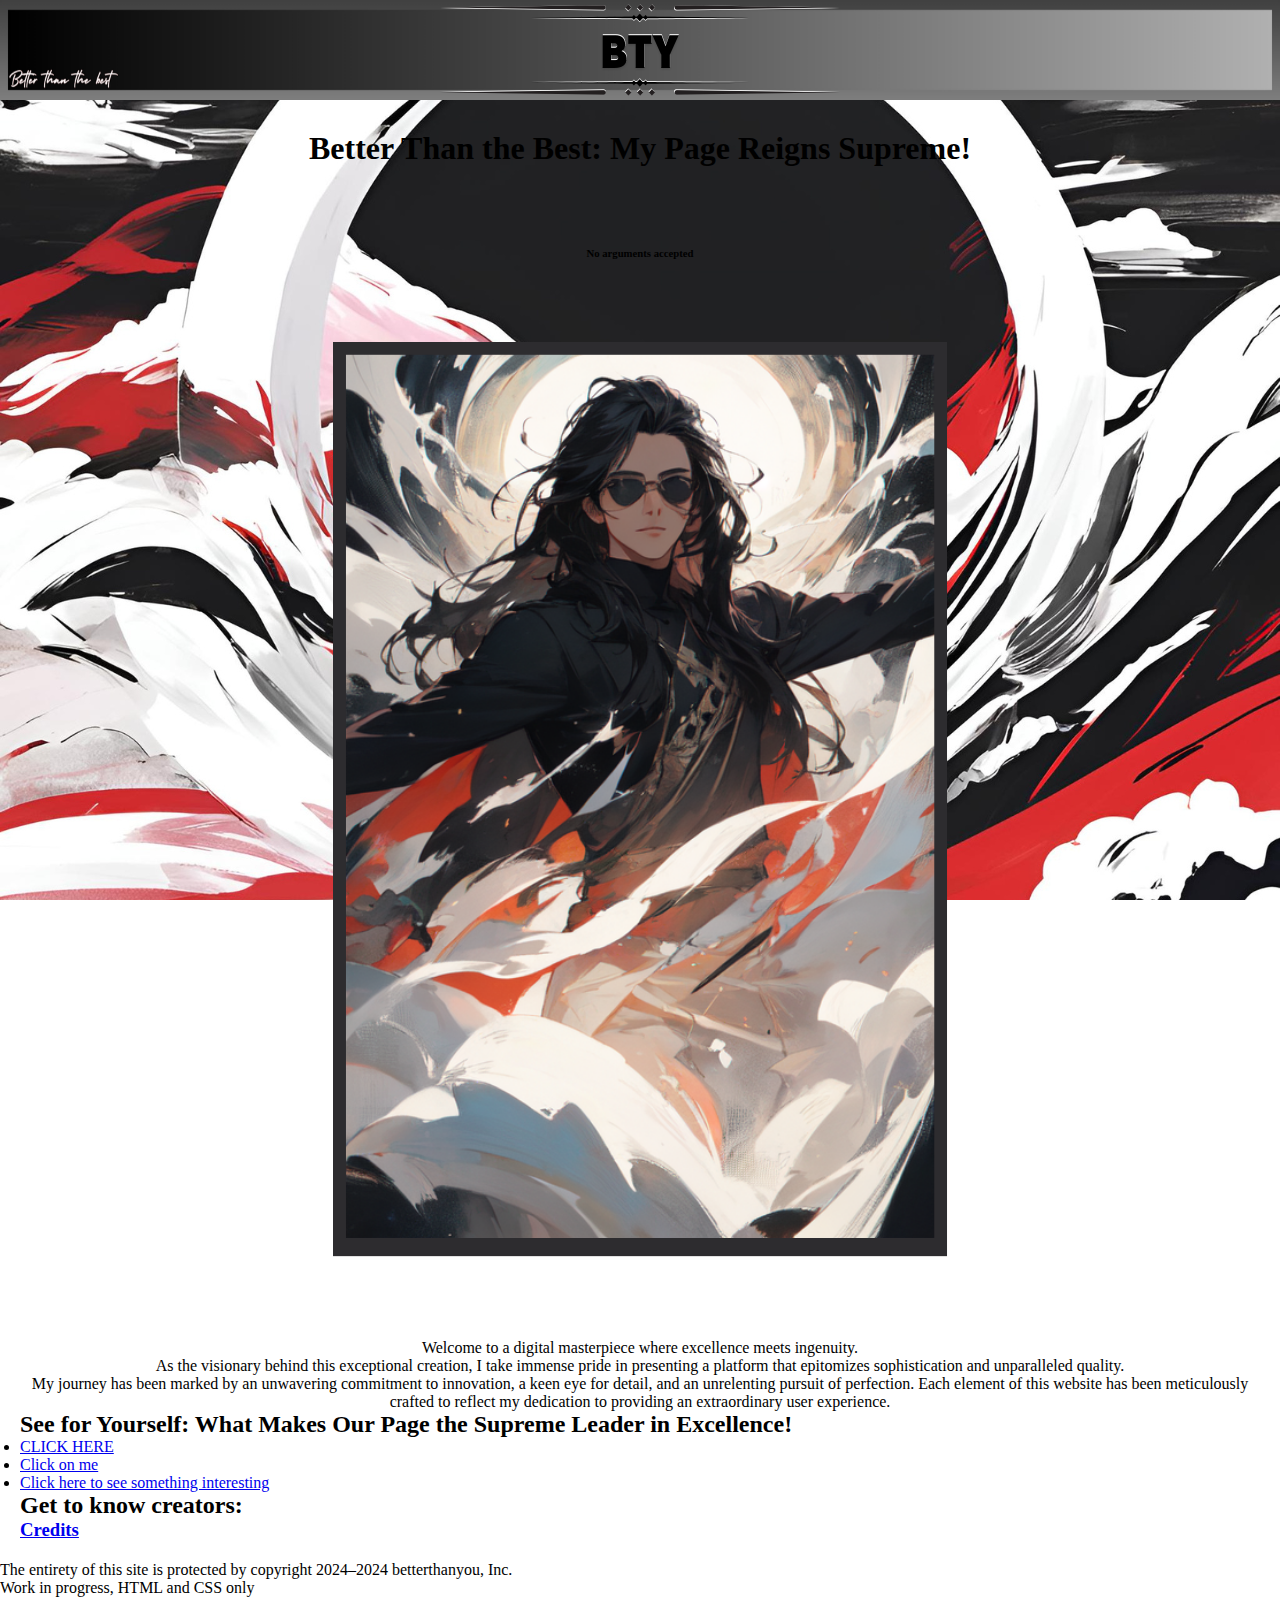
<file: index.html>
<!DOCTYPE html>
<html lang="en">
<head>
    <meta charset="UTF-8">
    <link rel="icon" type="image/png" href="images/new_logo.png">
	
	<title>Better Than the Best: My Page Reigns Supreme!</title>
    
	<link rel="stylesheet" href="style.css">

</head>

<body>
<div class="background">

    <header>
        
		<div class="top-bar">
            <img src="images/TB.png" alt="top bar">
        </div>
			
			<div class="center-logo">
				<img src="images/TBL.png" alt="bar logo">
			</div>
		
				<div class="para">
					<h1>Better Than the Best: My Page Reigns Supreme!</h1>
				</div>
		
    </header>
      
    <main class="content">
        <h6 class="para">No arguments accepted</h6>
        
        <div class="center">
            <img src="images/borderedS.png" alt="An excellent image">
        </div>
        
        <p class="para">
            Welcome to a digital masterpiece where excellence meets ingenuity.<br> 
            As the visionary behind this exceptional creation, I take immense pride in presenting a platform that epitomizes sophistication and unparalleled quality.<br> 
            My journey has been marked by an unwavering commitment to innovation, a keen eye for detail, and an unrelenting pursuit of perfection. Each element of this website has been meticulously crafted to reflect my dedication to providing an extraordinary user experience.
        </p>

        <h2>See for Yourself: What Makes Our Page the Supreme Leader in Excellence!</h2>

        <ul>
            <li><a href="images/nothing_to_see_here.png" title="Go back">CLICK HERE</a></li>
            <li><a href="images/nothing_to_see_here.png" title="Go back">Click on me</a></li>
            <li><a href="https://www.google.fr/search?q=something+interesting" target="_blank">Click here to see something interesting</a></li>
        </ul>
        
        <h2>Get to know creators:</h2>
        <h3><a href="credits.html">Credits</a></h3>
    </main>

    <footer>
        <p>The entirety of this site is protected by copyright 2024–2024 betterthanyou, Inc.</p>
        <p>Work in progress, HTML and CSS only</p>
    </footer>
	</div>
</body>
</html>
</file>
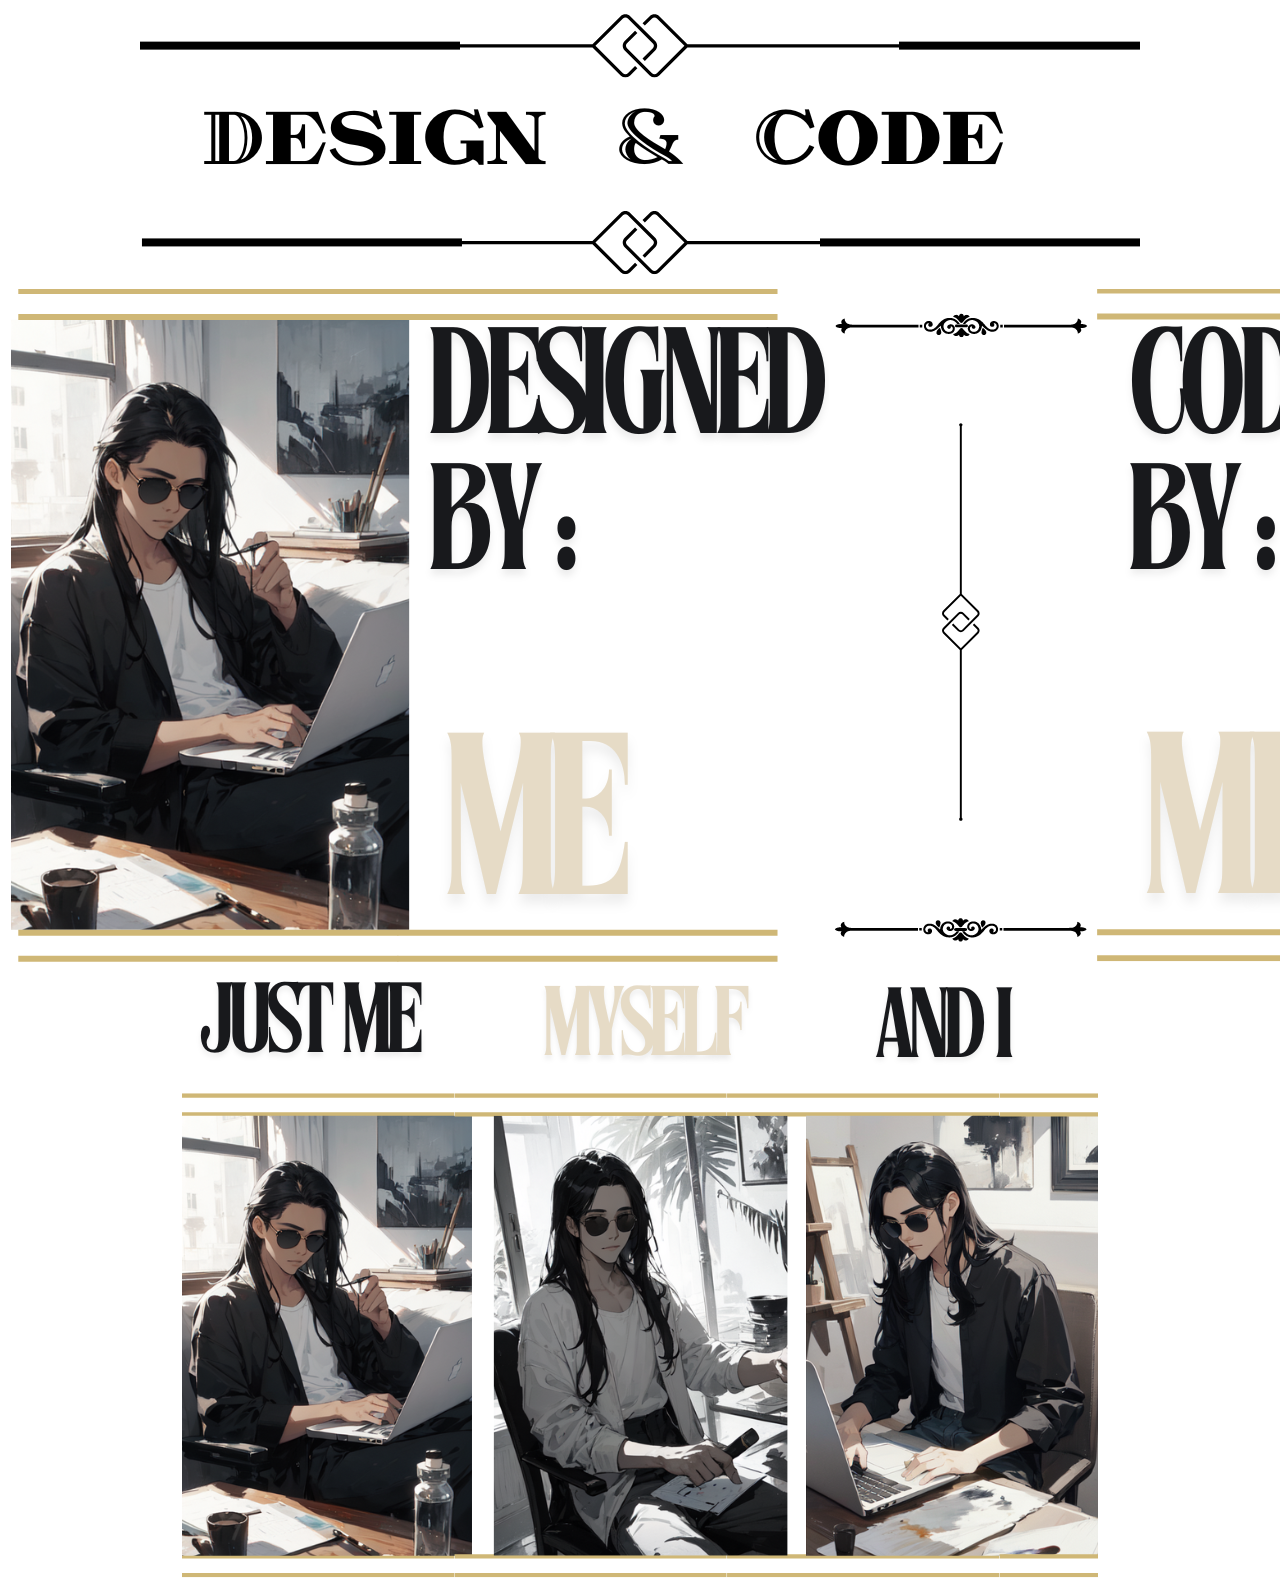
<file: credits.html>
<!DOCTYPE html>
<html lang="en">
<head>
    <meta charset="UTF-8">
    <title>Credits</title>
</head>
<body>
    <main>
        <center>
            <img src="images/design&code.png" alt="design&code">
        </center>
        <table>
            <tr>
                <td><img src="images/designed by.png" alt="designer"></td>
                <td><img src="images/middle.png" alt="separator"></td>
                <td><img src="images/coded by.png" alt="designer"></td>
            </tr>
        </table>
        <center>
            <img src="images/ME-MYSELF-AND-I.png" alt="designer">
        </center>
    </main>
</body>
</html>
</file>
<file: style.css>
/* Reset default margin and padding */
* {
    margin: 0;
    padding: 0;
    box-sizing: border-box;
}

/* Ensure full viewport width for top bar */
.top-bar {
    width: 100%; /* Take up full width of the viewport */
    position: fixed; /* Fixed position */
    top: 0; /* Stick to the top of the viewport */
    left: 0; /* Align with the left edge of the viewport */
    z-index: 1000; /* Ensure it's on top of other content */
}

/* Style the image inside the top bar */
.top-bar img {
    width: 100%; /* Make the image fill the width of its container (the top bar) */
    height: 100px;
    display: block; /* Remove any default inline spaces */
    max-width: 100%; /* Ensure image does not exceed its original size */
}

/* Style the header */
header {
    padding-top: 120px; /* Ensure content starts below the fixed top bar */
}

.content {
    padding: 20px;
    margin-top: 60px; /* Adjust based on the height of the top bar */
}

.para {
    text-align: center;
}
.center-logo {
    width: auto;
    height: auto;
    position: fixed; /* Fixed position */
    top: 0; /* Stick to the top of the viewport */
    left: 50%; /* Move to the middle of the viewport horizontally */
    transform: translateX(-50%); /* Adjust position to center the element */
    display: flex;
    justify-content: center;
    align-items: center; /* Center child elements vertically if needed */
    z-index: 1001;
}
.center-logo img {
    height: 100px; /* Make the image fill the container's height */
    width: auto; /* Maintain the aspect ratio */
}

.center {
  display: flex;
  justify-content: center;
}
.background {
    background-image: url("images/bg5.png"); /* Ensure the path is correct */
    background-size: cover; /* Makes the background cover the whole page */
    background-repeat: no-repeat; /* Prevents the background from repeating */
    background-position: center; /* Centers the background image */
    top:10;
	width: 100%;
    height: 100vh; /* Full viewport height */
    display: flex;
    flex-direction: column;
	padding-top: 10px;
    justify-content: space-between;
}
</file>
